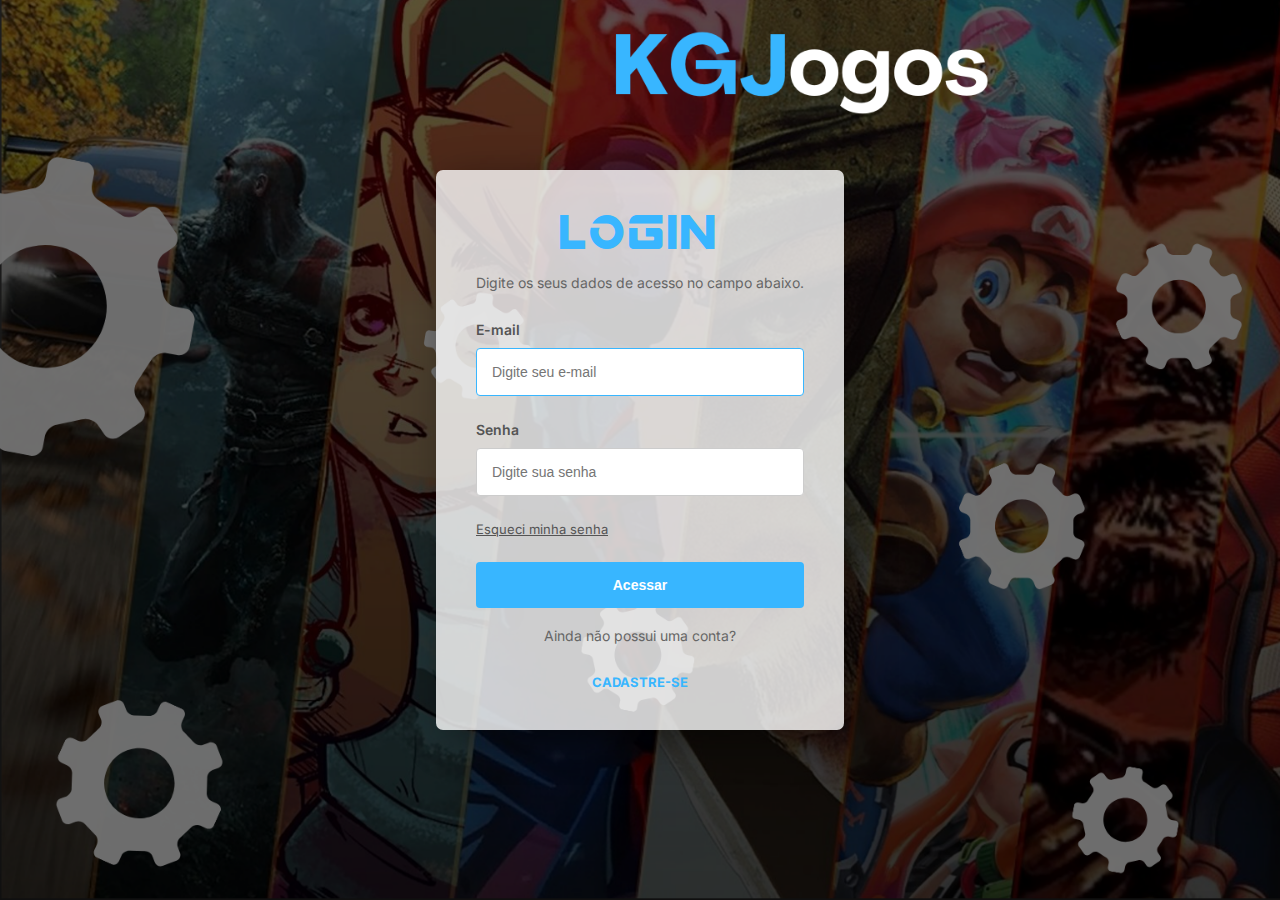
<file: index.html>
<!DOCTYPE html>
<html lang="pt-BR">
<head>
    <meta charset="UTF-8">
    <meta http-equiv="X-UA-Compatible" content="IE=edge">
    <meta name="viewport" content="width=device-width, initial-scale=1.0">
    <title>Login</title>
    <link rel="stylesheet" href="style.css">

    <script>
        window.onload = function() {
            // Verifica se há um erro na URL
            var urlParams = new URLSearchParams(window.location.search);
            var erro = urlParams.get('erro');

            // Se houver erro, exibe a mensagem de erro
            if (erro == 1) {
                // Seleciona o elemento de mensagem de erro
                var erroMsg = document.getElementById("erroMsg");
                // Exibe a mensagem de erro
                erroMsg.style.display = "block";
            }
        };
    </script>


</head>
<body>
    <div class="page">
        <form action="log.php" method="POST" class="formLogin">
            <div class="fraseLogin">
                <h1>Login</h1>
            </div>
            <p>Digite os seus dados de acesso no campo abaixo.</p>
            <label for="email">E-mail</label>
            <input type="email" placeholder="Digite seu e-mail" name="email" autofocus="true" required/>
            <label for="password">Senha</label>
            <input type="password" placeholder="Digite sua senha" name="password"required/>
            <p id="erroMsg" style="color: red; display: none;">E-mail ou senha incorretos. Tente novamente.</p>

            <a href="rec.html">Esqueci minha senha</a>
            <input type="submit" value="Acessar" id="acessar" class="btn" />
            <div class="frases">
                <p>Ainda não possui uma conta?</p>
            </div>
            
            <a href="cadastro.html" class="butinho" id="butinho">CADASTRE-SE</a>
        </form>
    </div>
    
</body>
</html>
</file>
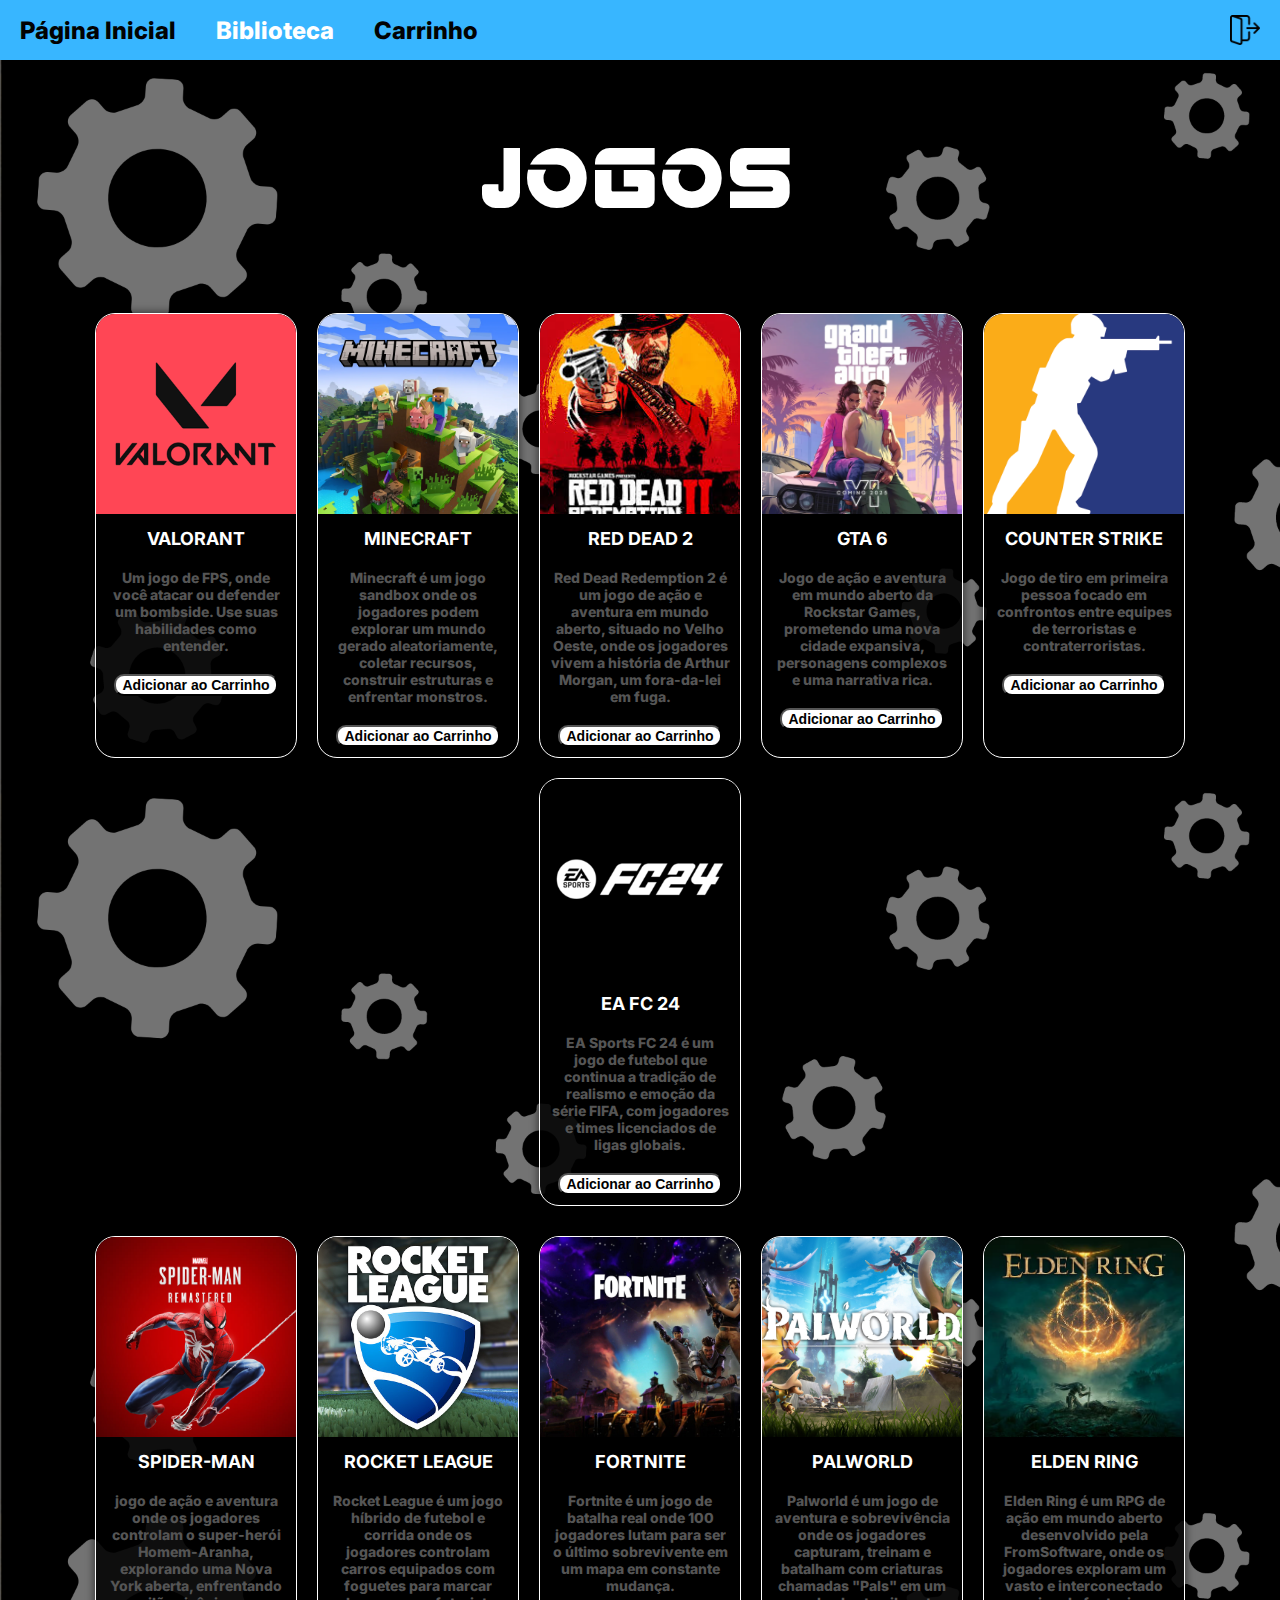
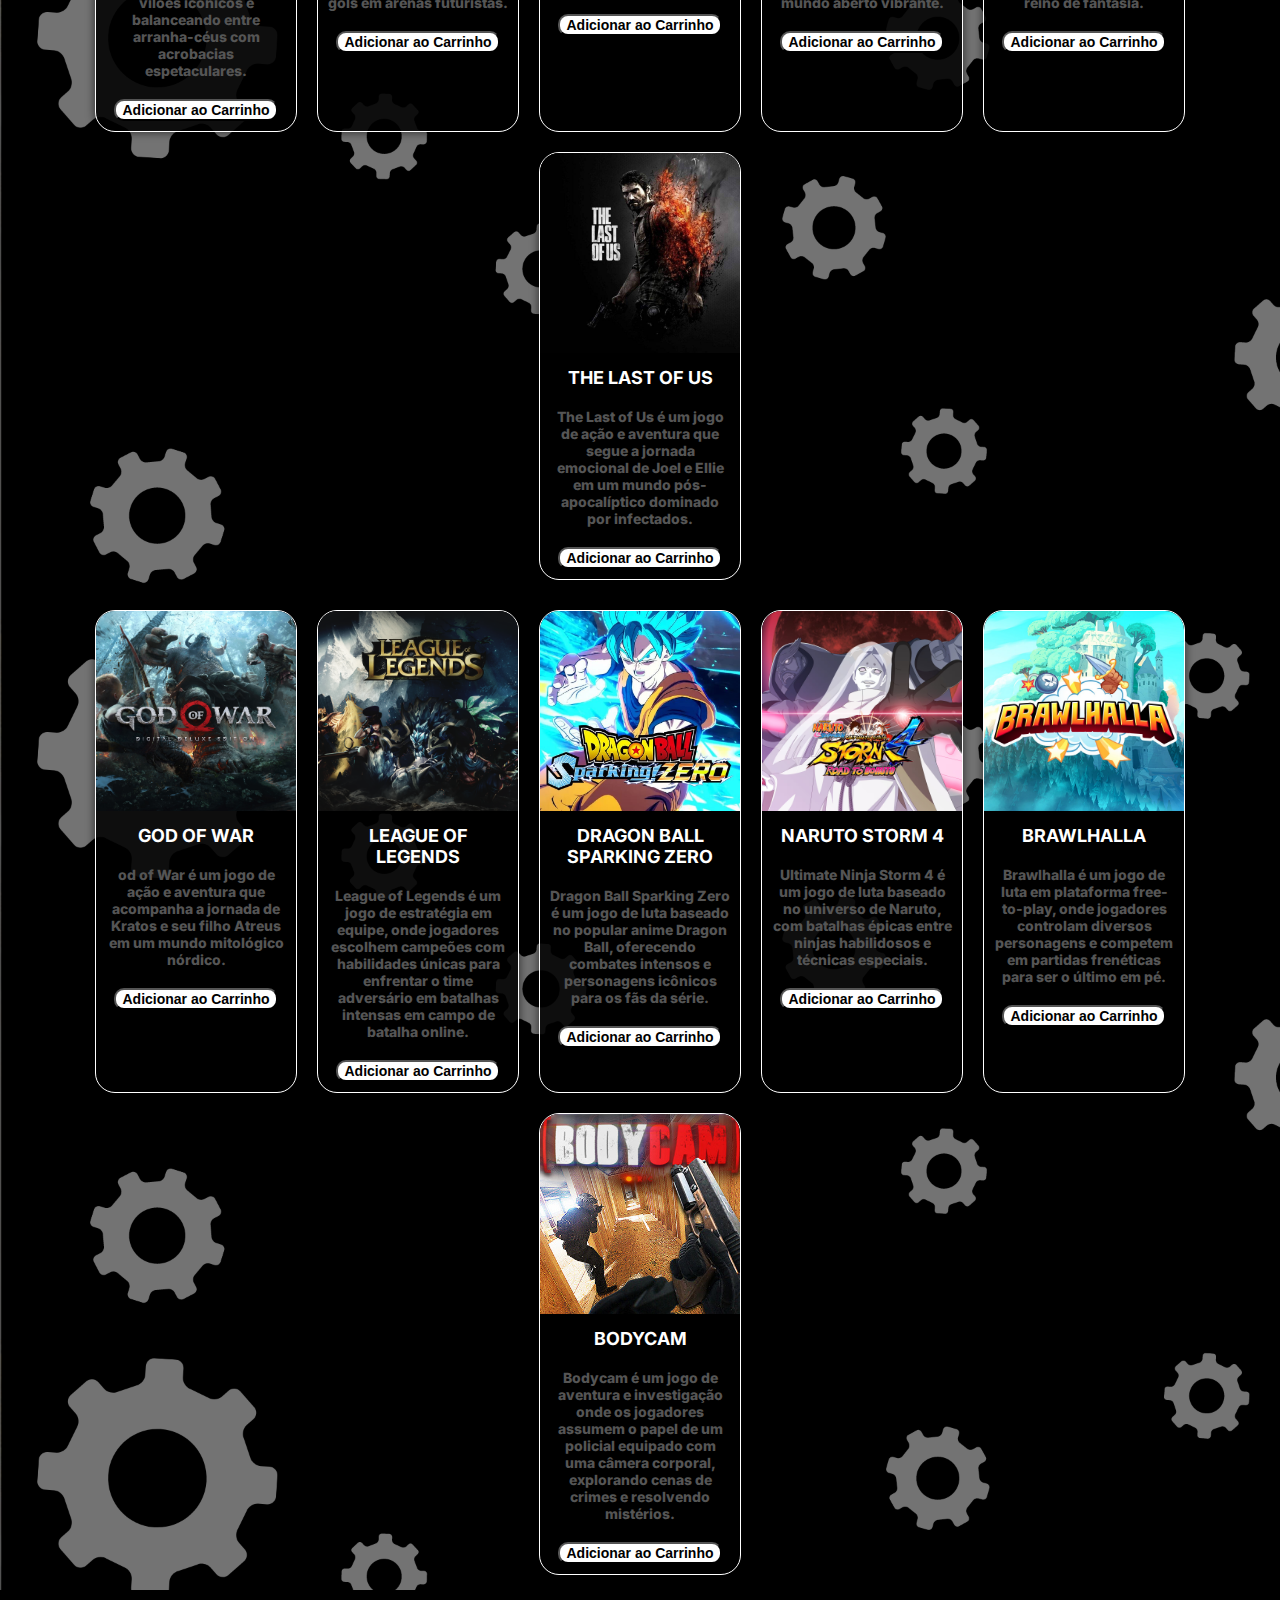
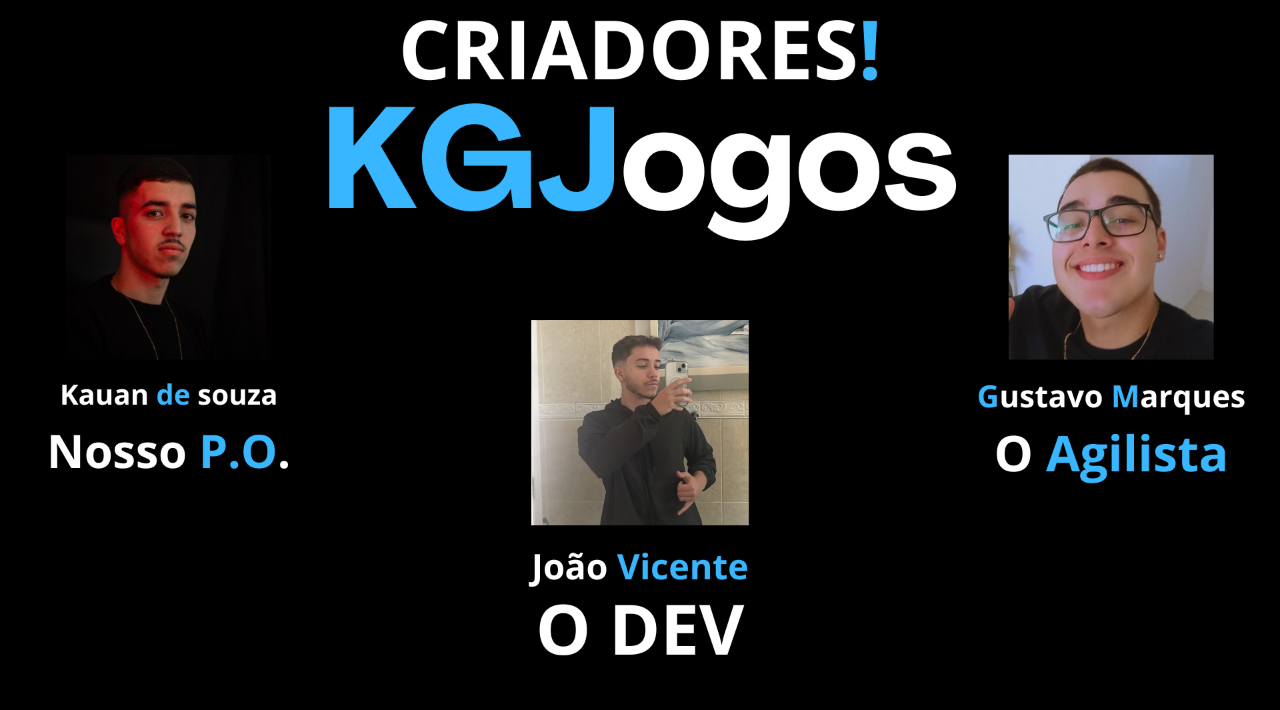
<file: biblioteca.html>
<!DOCTYPE html>
<html lang="pt-BR">
<head>
    <meta charset="UTF-8">
    <meta name="viewport" content="width=device-width, initial-scale=1.0">
    <title>Biblioteca de Jogos</title>
    <link rel="stylesheet" href="style3.css">
    
</head>
<body>
    <header>
        <nav>
            <ul>
              <li class="home"><a href="paginicial.php">Página Inicial</a></li>
              <li class="biblio"><a href="biblioteca.html">Biblioteca</a></li>
              <li class="carrinho"><a href="carrinho.php">Carrinho</a></li>
              <li class="sair">
                  <a href="index.html">
                      <img src="imagens/sair.png" alt="Botão para a página inicial">
                  </a>
              </li>
            </ul>
        </nav>
    </header>
    <div class="site-content">
            <div class="destaque">JOGOS</div>
    <div class="game-library">
        <div class="game">
            <img src="imagens/vava.png" alt="Game 1">
            <div class="game-title">VALORANT</div>
            <div class="game-description">Um jogo de FPS, onde você atacar ou defender um bombside. Use suas habilidades como entender. 

            </div>
            <form id="addToCartForm" action="add.php" method="POST" style="display: none;">
                <input type="hidden" name="nome" value="valorant">
            </form>
            
            <!-- Botão que envia o formulário -->
            <input type="submit" value="Adicionar ao Carrinho" class="btn" onclick="document.getElementById('addToCartForm').submit();">
            
        </div>
        <div class="game">
            <img src="imagens/mine.webp" alt="Game 1">
            <div class="game-title">MINECRAFT</div>
            <div class="game-description">Minecraft é um jogo sandbox onde os jogadores podem explorar um mundo gerado aleatoriamente, coletar recursos, construir estruturas e enfrentar monstros.  

            </div>
            <form id="addToCartForm2" action="add.php" method="POST" style="display: none;">
                <input type="hidden" name="nome" value="minecraft">
            </form>
            
            <!-- Botão que envia o formulário -->
            <input type="submit" value="Adicionar ao Carrinho" class="btn" onclick="document.getElementById('addToCartForm2').submit();">
            
        </div>
        <div class="game">
            <img src="imagens/read2.jpeg" alt="Game 1">
            <div class="game-title">RED DEAD 2</div>
            <div class="game-description">Red Dead Redemption 2 é um jogo de ação e aventura em mundo aberto, situado no Velho Oeste, onde os jogadores vivem a história de Arthur Morgan, um fora-da-lei em fuga.

            </div>
            <form id="addToCartForm1" action="add.php" method="POST" style="display: none;">
                <input type="hidden" name="nome" value="red dead 2">
            </form>
            
            <!-- Botão que envia o formulário -->
            <input type="submit" value="Adicionar ao Carrinho" class="btn" onclick="document.getElementById('addToCartForm1').submit();">
            
        </div>

        <div class="game">
            <img src="imagens/01.webp" alt="Game 1">
            <div class="game-title">GTA 6</div>
            <div class="game-description">Jogo de ação e aventura em mundo aberto da Rockstar Games, prometendo uma nova cidade expansiva, personagens complexos e uma narrativa rica.

            </div>
            <form id="addToCartForm3" action="add.php" method="POST" style="display: none;">
                <input type="hidden" name="nome" value="GTA">
            </form>
            
            <!-- Botão que envia o formulário -->
            <input type="submit" value="Adicionar ao Carrinho" class="btn" onclick="document.getElementById('addToCartForm3').submit();">
            
        </div>
        <div class="game">
            <img src="imagens/cs.webp" alt="Game 1">
            <div class="game-title">COUNTER STRIKE</div>
            <div class="game-description">Jogo de tiro em primeira pessoa focado em confrontos entre equipes de terroristas e contraterroristas.

            </div>
            <form id="addToCartForm4" action="add.php" method="POST" style="display: none;">
                <input type="hidden" name="nome" value="counter strike">
            </form>
            
            <!-- Botão que envia o formulário -->
            <input type="submit" value="Adicionar ao Carrinho" class="btn" onclick="document.getElementById('addToCartForm4').submit();">
            
        </div>
        <div class="game">
            <img src="imagens/fifa.png" alt="Game 1">
            <div class="game-title">EA FC 24</div>
            <div class="game-description">EA Sports FC 24 é um jogo de futebol que continua a tradição de realismo e emoção da série FIFA, com jogadores e times licenciados de ligas globais.
            </div>
            <form id="addToCartForm5" action="add.php" method="POST" style="display: none;">
                <input type="hidden" name="nome" value="EA FC 24">
            </form>
            
            <!-- Botão que envia o formulário -->
            <input type="submit" value="Adicionar ao Carrinho" class="btn" onclick="document.getElementById('addToCartForm5').submit();">
            
        </div>
    </div>

    <div class="game-library">
        <div class="game">
            <img src="imagens/miranha.avif" alt="Game 1">
            <div class="game-title">SPIDER-MAN</div>
            <div class="game-description">jogo de ação e aventura onde os jogadores controlam o super-herói Homem-Aranha, explorando uma Nova York aberta, enfrentando vilões icônicos e balanceando entre arranha-céus com acrobacias espetaculares.

            </div>
            <form id="addToCartForm6" action="add.php" method="POST" style="display: none;">
                <input type="hidden" name="nome" value="spider-man">
            </form>
            
            <!-- Botão que envia o formulário -->
            <input type="submit" value="Adicionar ao Carrinho" class="btn" onclick="document.getElementById('addToCartForm6').submit();">
            
        </div>

        <div class="game">
            <img src="imagens/rocket.jpg" alt="Game 1">
            <div class="game-title">ROCKET LEAGUE</div>
            <div class="game-description">Rocket League é um jogo híbrido de futebol e corrida onde os jogadores controlam carros equipados com foguetes para marcar gols em arenas futuristas.

            </div>
            <form id="addToCartForm7" action="add.php" method="POST" style="display: none;">
                <input type="hidden" name="nome" value="rocket league">
            </form>
            
            <!-- Botão que envia o formulário -->
            <input type="submit" value="Adicionar ao Carrinho" class="btn" onclick="document.getElementById('addToCartForm7').submit();">
            
        </div>

        <div class="game">
            <img src="imagens/fort.jpg" alt="Game 1">
            <div class="game-title">FORTNITE</div>
            <div class="game-description">Fortnite é um jogo de batalha real onde 100 jogadores lutam para ser o último sobrevivente em um mapa em constante mudança.

            </div>
            <form id="addToCartForm8" action="add.php" method="POST" style="display: none;">
                <input type="hidden" name="nome" value="fortnite">
            </form>
            
            <!-- Botão que envia o formulário -->
            <input type="submit" value="Adicionar ao Carrinho" class="btn" onclick="document.getElementById('addToCartForm8').submit();">
            
        </div>

        <div class="game">
            <img src="imagens/pal.jpg" alt="Game 1">
            <div class="game-title">PALWORLD</div>
            <div class="game-description">Palworld é um jogo de aventura e sobrevivência onde os jogadores capturam, treinam e batalham com criaturas chamadas "Pals" em um mundo aberto vibrante. 

            </div>
            <form id="addToCartForm9" action="add.php" method="POST" style="display: none;">
                <input type="hidden" name="nome" value="palworld">
            </form>
            
            <!-- Botão que envia o formulário -->
            <input type="submit" value="Adicionar ao Carrinho" class="btn" onclick="document.getElementById('addToCartForm9').submit();">
            
        </div>

        <div class="game">
            <img src="imagens/05.jpg" alt="Game 1">
            <div class="game-title">ELDEN RING</div>
            <div class="game-description">Elden Ring é um RPG de ação em mundo aberto desenvolvido pela FromSoftware, onde os jogadores exploram um vasto e interconectado reino de fantasia.

            </div>
            <form id="addToCartForm10" action="add.php" method="POST" style="display: none;">
                <input type="hidden" name="nome" value="elden ring">
            </form>
            
            <!-- Botão que envia o formulário -->
            <input type="submit" value="Adicionar ao Carrinho" class="btn" onclick="document.getElementById('addToCartForm10').submit();">
            
        </div>

        <div class="game">
            <img src="imagens/04.jpg" alt="Game 1">
            <div class="game-title">THE LAST OF US</div>
            <div class="game-description">The Last of Us é um jogo de ação e aventura que segue a jornada emocional de Joel e Ellie em um mundo pós-apocalíptico dominado por infectados.

            </div>
            <form id="addToCartForm11" action="add.php" method="POST" style="display: none;">
                <input type="hidden" name="nome" value="the last of us">
            </form>
            
            <!-- Botão que envia o formulário -->
            <input type="submit" value="Adicionar ao Carrinho" class="btn" onclick="document.getElementById('addToCartForm11').submit();">
            
        </div>


    </div>

    <div class="game-library">
        <div class="game">
            <img src="imagens/03.jpg" alt="Game 1">
            <div class="game-title">GOD OF WAR</div>
            <div class="game-description">od of War é um jogo de ação e aventura que acompanha a jornada de Kratos e seu filho Atreus em um mundo mitológico nórdico.
            </div>
            <form id="addToCartForm12" action="add.php" method="POST" style="display: none;">
                <input type="hidden" name="nome" value="god of war">
            </form>
            
            <!-- Botão que envia o formulário -->
            <input type="submit" value="Adicionar ao Carrinho" class="btn" onclick="document.getElementById('addToCartForm12').submit();">
            
        </div>

        <div class="game">
            <img src="imagens/lol.png" alt="Game 1">
            <div class="game-title">LEAGUE OF LEGENDS</div>
            <div class="game-description">League of Legends é um jogo de estratégia em equipe, onde jogadores escolhem campeões com habilidades únicas para enfrentar o time adversário em batalhas intensas em campo de batalha online. 

            </div>
            <form id="addToCartForm13" action="add.php" method="POST" style="display: none;">
                <input type="hidden" name="nome" value="valorant">
            </form>
            
            <!-- Botão que envia o formulário -->
            <input type="submit" value="Adicionar ao Carrinho" class="btn" onclick="document.getElementById('addToCartForm13').submit();">
            
        </div>

        <div class="game">
            <img src="imagens/dbs.jpg" alt="Game 1">
            <div class="game-title">DRAGON BALL SPARKING ZERO</div>
            <div class="game-description">Dragon Ball Sparking Zero é um jogo de luta baseado no popular anime Dragon Ball, oferecendo combates intensos e personagens icônicos para os fãs da série. 

            </div>
            <form id="addToCartForm14" action="add.php" method="POST" style="display: none;">
                <input type="hidden" name="nome" value="valorant">
            </form>
            
            <!-- Botão que envia o formulário -->
            <input type="submit" value="Adicionar ao Carrinho" class="btn" onclick="document.getElementById('addToCartForm14').submit();">
            
        </div>

        <div class="game">
            <img src="imagens/naruto.avif" alt="Game 1">
            <div class="game-title">NARUTO STORM 4</div>
            <div class="game-description"> Ultimate Ninja Storm 4 é um jogo de luta baseado no universo de Naruto, com batalhas épicas entre ninjas habilidosos e técnicas especiais. 

            </div>
            <form id="addToCartForm15" action="add.php" method="POST" style="display: none;">
                <input type="hidden" name="nome" value="valorant">
            </form>
            
            <!-- Botão que envia o formulário -->
            <input type="submit" value="Adicionar ao Carrinho" class="btn" onclick="document.getElementById('addToCartForm15').submit();">
            
        </div>

        <div class="game">
            <img src="imagens/braw.jpg" alt="Game 1">
            <div class="game-title">BRAWLHALLA</div>
            <div class="game-description">Brawlhalla é um jogo de luta em plataforma free-to-play, onde jogadores controlam diversos personagens e competem em partidas frenéticas para ser o último em pé.

            </div>
            <form id="addToCartForm16" action="add.php" method="POST" style="display: none;">
                <input type="hidden" name="nome" value="valorant">
            </form>
            
            <!-- Botão que envia o formulário -->
            <input type="submit" value="Adicionar ao Carrinho" class="btn" onclick="document.getElementById('addToCartForm16').submit();">
            
        </div>

        <div class="game">
            <img src="imagens/body.jpg" alt="Game 1">
            <div class="game-title">BODYCAM</div>
            <div class="game-description">Bodycam é um jogo de aventura e investigação onde os jogadores assumem o papel de um policial equipado com uma câmera corporal, explorando cenas de crimes e resolvendo mistérios.

            </div>
            <form id="addToCartForm17" action="add.php" method="POST" style="display: none;">
                <input type="hidden" name="nome" value="valorant">
            </form>
            
            <!-- Botão que envia o formulário -->
            <input type="submit" value="Adicionar ao Carrinho" class="btn" onclick="document.getElementById('addToCartForm17').submit();">
            
        </div>
    </div>
    </div>
    <footer>
        
    </footer>
</body>
</html>
</file>
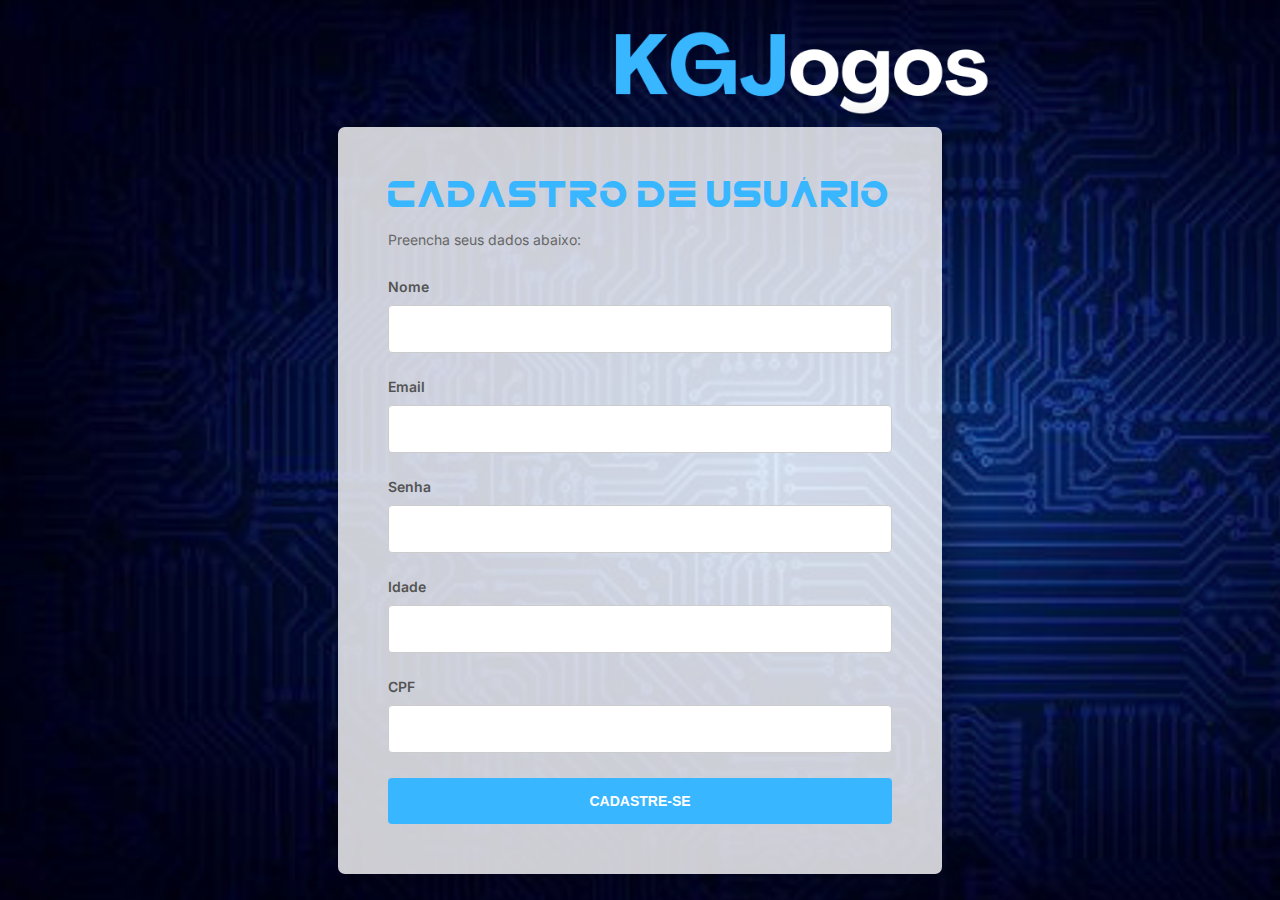
<file: cadastro.html>
<!DOCTYPE html>
<html lang="pt-BR">
<head>
    <meta charset="UTF-8">
    <meta name="viewport" content="width=device-width, initial-scale=1.0">
    <title>Cadastro de Usuário</title>
    <link rel="stylesheet" href="style4.css">
    <script>
        window.onload = function() {
            // Verifica se há um erro na URL
            var urlParams = new URLSearchParams(window.location.search);
            var erro = urlParams.get('erro');

            // Se houver erro, exibe a mensagem de erro
            if (erro == 1) {
                // Seleciona o elemento de mensagem de erro
                var erroMsg = document.getElementById("erroMsg");
                // Exibe a mensagem de erro
                erroMsg.style.display = "block";
            }
        };
    </script>

</head>
<body>
    <div class="page">
        <form action='cadastro.php' method="POST" class="formLogin">
            <div class="fraseLogin">
                <h1>Cadastro de Usuário</h1>
            </div>
            <p>Preencha seus dados abaixo:</p>
            <label for="nome">Nome</label>
            <input type="text" id="nome" name="nome" required>

            <label for="email">Email</label>
            <input type="email" id="email" name="email" required>

            <label for="password">Senha</label>
            <input type="password" id="senha" name="senha" required>

            <label for="Idade">Idade</label>
            <input type="number" id="idade" name="idade" required>

            <label for="CPF">CPF</label>
            <input type="registro" id="cpf" name="cpf" required>

            <p id="erroMsg" style="color: red; display: none;">E-mail ou CPF já cadastrados. Tente novamente.</p>

            <input type="submit" value="CADASTRE-SE" class="btn" />

        </form>
    </div>


</body>
</html>
</file>
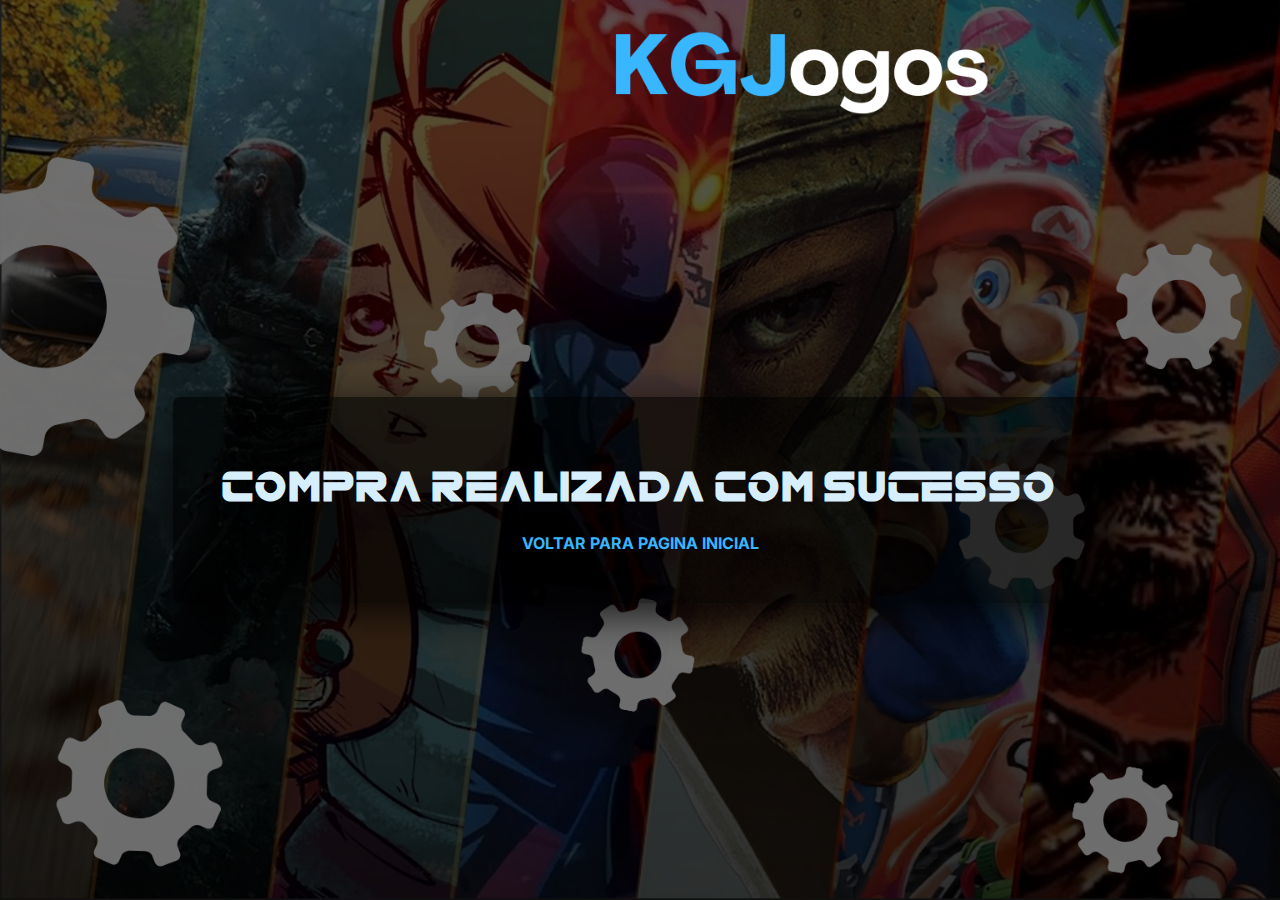
<file: compra.html>
<!DOCTYPE html>
<html lang="en">
<head>
    <meta charset="UTF-8">
    <meta name="viewport" content="width=device-width, initial-scale=1.0">
    <title>Compra Realizada</title>

<style>

@import url('https://fonts.googleapis.com/css2?family=Inter:wght@100;200;300;400;500;600;700;800;900&display=swap');
@import url("https://fonts.googleapis.com/css2?family=Inter:wght@400;500&display=swap");
@font-face {
    font-family: 'ND';
    src: url('fontes/NDR.ttf');
}

body {
    font-family: Inter, sans-serif;
    font-weight: 800;
    margin: 0;
    padding: 0;
    color: #545454
}

.page {
    display: flex;
    align-items: center;
    align-content: center;
    justify-content: center;
    height: 100vh;
    background-image: url(imagens/KHJogos.png);
    background-size: cover;
}

.frases {
    display: flex;
    flex-direction: column;
    align-items: center;
    align-content: center;
    justify-content: center;

}

.fraseLogin {
    font-family: 'ND', sans-serif;
    display: flex;
    color: #d7eefc;
    align-items: center;
    align-content: center;
    justify-content: center;

}

.formLogin {
    display: flex;
    flex-direction: column;
    background-color: #000000a2;
    border-radius: 7px;
    padding: 50px;
    box-shadow: 10px 10px 40px rgba(0, 0, 0, 0.788);
    gap: 5px;
    margin-top: 100px
}


.formLogin p {
    display: inline-block;
    color: #666;
    margin-bottom: 25px;
}

.formLogin a {
    display: inline-block;
    margin-bottom: 20px;
    color: #545454;
    transition: all linear 160ms;
}

.formLogin a:hover {
    color: #545454;
}

.trocafont {
    font-family: Inter, sans-serif;
    font-weight: 800;
    text-align: center;
    align-self: center;
}

.btn {
    background-color: #38B6FF;
    color: #fff;
    font-size: 14px;
    font-weight: 600;
    border: none !important;
    transition: all linear 160ms;
    cursor: pointer;
    margin: 0 !important;

}

.btn:hover {
    transform: scale(1.05);
    background-color: #38B6FF;

}


#butinho{
    margin:auto;
    text-decoration: none;
    color:#38B6FF;
    font-weight: bold;
}

#butinho:hover {
    transform: scale(1.1);
    
}

</style>
    
</head>
<body>
    <div class="page">
        <div class="dados">
            <div class="fraseLogin">
                <div class="formLogin">
                <h1>COMPRA REALIZADA COM SUCESSO</h1>
                <div class="trocafont">
                <a href="paginicial.php" class="butinho" id="butinho">VOLTAR PARA PAGINA INICIAL</a>
                </div>
                </div>
            </div>
        </div>
   
    </div>
</body>
</html>
</file>
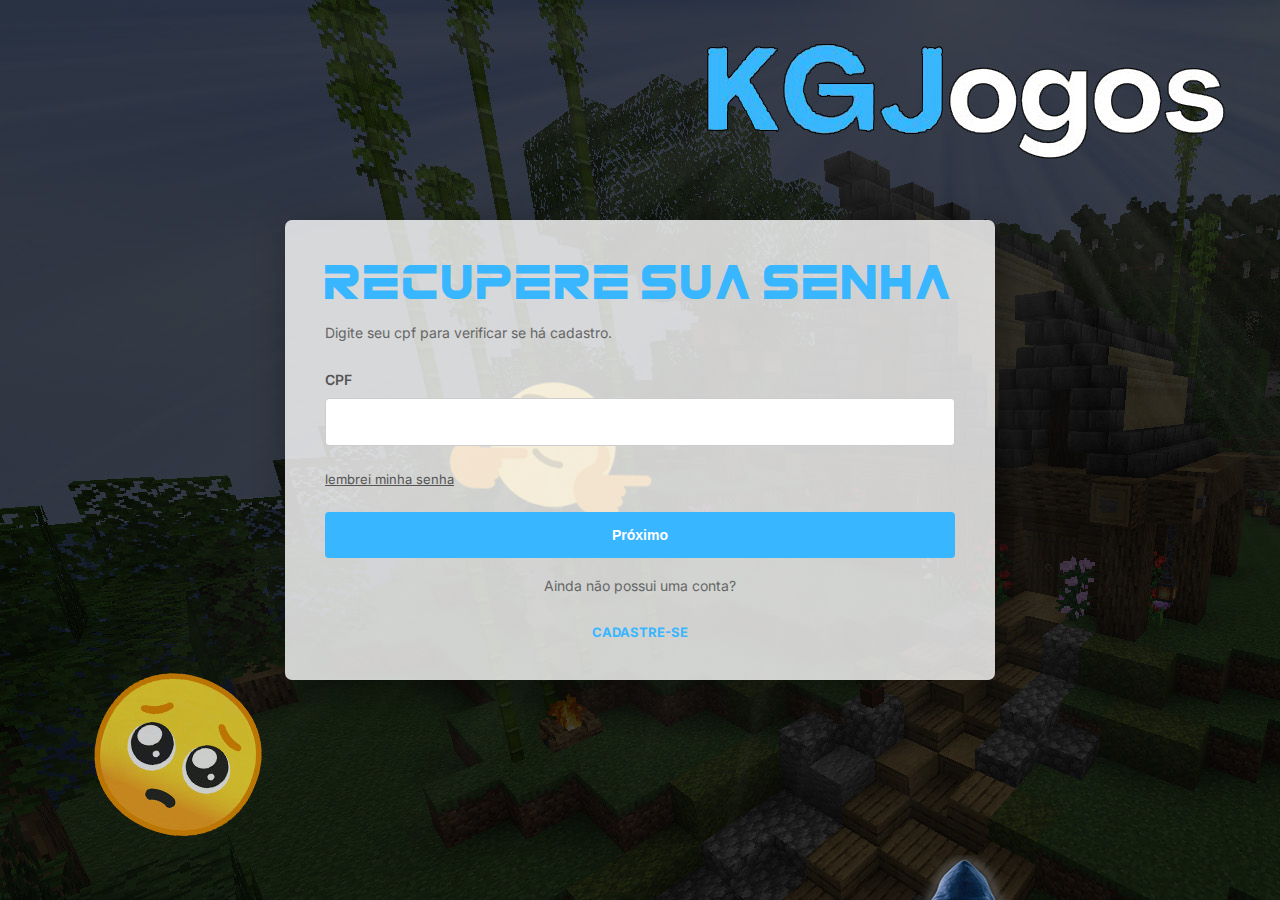
<file: rec.html>
<!DOCTYPE html>
<html lang="pt-BR">
<head>
    <meta charset="UTF-8">
    <meta name="viewport" content="width=device-width, initial-scale=1.0">
    <title>Recuperação de Senha</title>
    <link rel="stylesheet" href="style.css">
    <script>
        window.onload = function() {
            // Verifica se há um erro na URL
            var urlParams = new URLSearchParams(window.location.search);
            var erro = urlParams.get('erro');

            // Se houver erro, exibe a mensagem de erro
            if (erro == 1) {
                // Seleciona o elemento de mensagem de erro
                var erroMsg = document.getElementById("erroMsg");
                // Exibe a mensagem de erro
                erroMsg.style.display = "block";
            }
        };
    </script>
</head>
<body>
    <div class="page2">
        <form action='mostrasenha.php' method="POST" class="formLogin">
            <div class="fraseLogin">
                <h1>Recupere sua senha</h1>
            </div>
            <p>Digite seu cpf para verificar se há cadastro.</p>
            <label for="CPF">CPF</label>
            <input type="registro" id="cpf" name="cpf" required>
            <p id="erroMsg" style="color: red; display: none;">CPF não cadastrados. Tente novamente.</p>
            <a href="index.html">lembrei minha senha</a>
            <input type="submit" value="Próximo" class="btn" />
            <div class="frases">
                <p>Ainda não possui uma conta?</p>
            </div>
            <a href="cadastro.html" class="butinho" id="butinho">CADASTRE-SE</a>
        </form>
    </div>
    
</body>
</html>
</file>
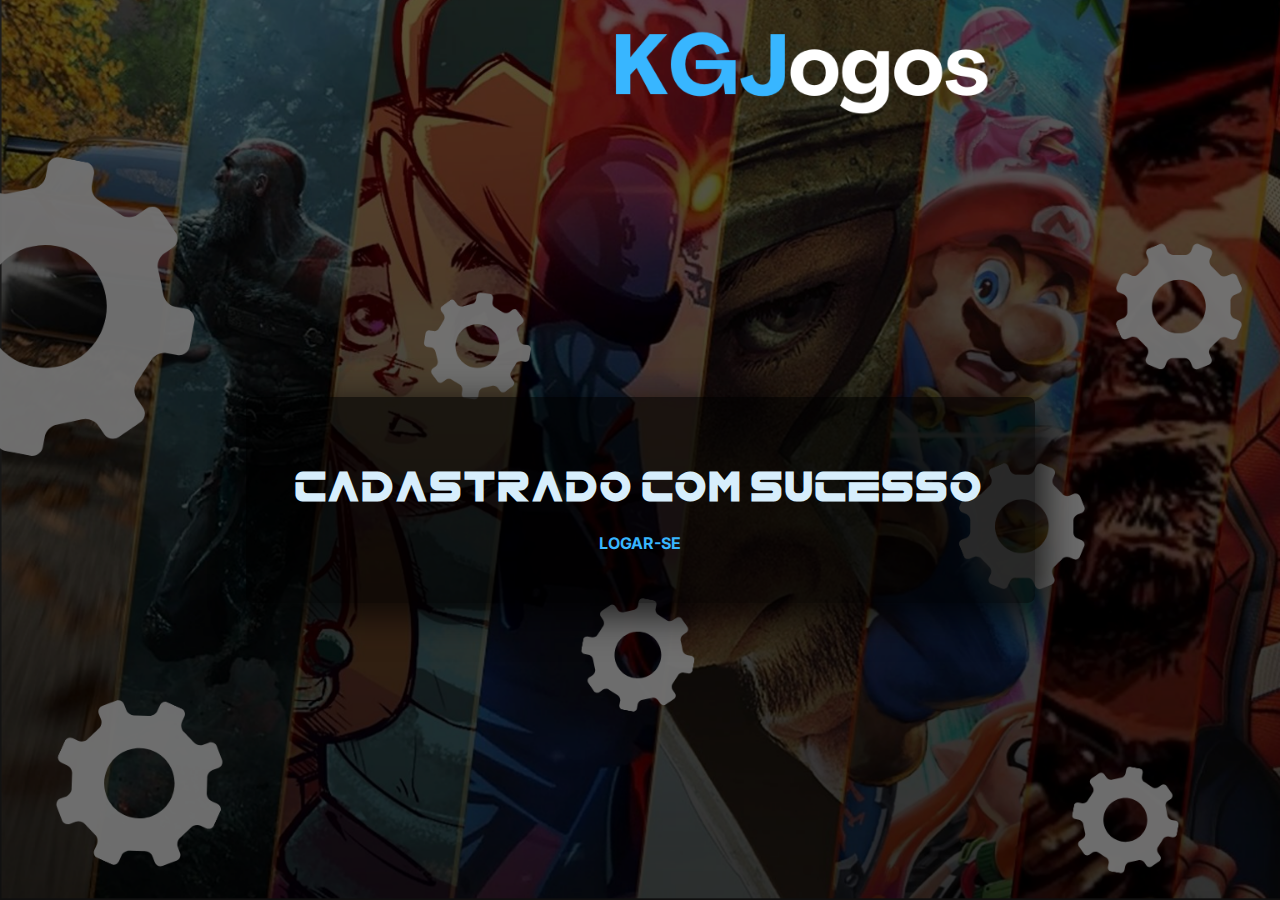
<file: sucesso.html>
<!DOCTYPE html>
<html lang="en">
<head>
    <meta charset="UTF-8">
    <meta name="viewport" content="width=device-width, initial-scale=1.0">
    <title>Sucesso no Cadastro</title>

<style>

@import url('https://fonts.googleapis.com/css2?family=Inter:wght@100;200;300;400;500;600;700;800;900&display=swap');
@import url("https://fonts.googleapis.com/css2?family=Inter:wght@400;500&display=swap");
@font-face {
    font-family: 'ND';
    src: url('fontes/NDR.ttf');
}

body {
    font-family: Inter, sans-serif;
    font-weight: 800;
    margin: 0;
    padding: 0;
    color: #545454
}

.page {
    display: flex;
    align-items: center;
    align-content: center;
    justify-content: center;
    height: 100vh;
    background-image: url(imagens/KHJogos.png);
    background-size: cover;
}

.frases {
    display: flex;
    flex-direction: column;
    align-items: center;
    align-content: center;
    justify-content: center;

}

.fraseLogin {
    font-family: 'ND', sans-serif;
    display: flex;
    color: #d7eefc;
    align-items: center;
    align-content: center;
    justify-content: center;

}

.formLogin {
    display: flex;
    flex-direction: column;
    background-color: #000000a2;
    border-radius: 7px;
    padding: 50px;
    box-shadow: 10px 10px 40px rgba(0, 0, 0, 0.788);
    gap: 5px;
    margin-top: 100px
}


.formLogin p {
    display: inline-block;
    color: #666;
    margin-bottom: 25px;
}

.formLogin a {
    display: inline-block;
    margin-bottom: 20px;
    color: #545454;
    transition: all linear 160ms;
}

.formLogin a:hover {
    color: #545454;
}

.trocafont {
    font-family: Inter, sans-serif;
    font-weight: 800;
    text-align: center;
    align-self: center;
}

.btn {
    background-color: #38B6FF;
    color: #fff;
    font-size: 14px;
    font-weight: 600;
    border: none !important;
    transition: all linear 160ms;
    cursor: pointer;
    margin: 0 !important;

}

.btn:hover {
    transform: scale(1.05);
    background-color: #38B6FF;

}


#butinho{
    margin:auto;
    text-decoration: none;
    color:#38B6FF;
    font-weight: bold;
}

#butinho:hover {
    transform: scale(1.1);
    
}

</style>
    
</head>
<body>
    <div class="page">
        <div class="dados">
            <div class="fraseLogin">
                <div class="formLogin">
                <h1>CADASTRADO COM SUCESSO</h1>
                <div class="trocafont">
                <a href="index.html" class="butinho" id="butinho">LOGAR-SE</a>
                </div>
                </div>
            </div>
        </div>
   
    </div>
</body>
</html>
</file>
<file: style.css>
@import url('https://fonts.googleapis.com/css2?family=Inter:wght@100;200;300;400;500;600;700;800;900&display=swap');


@font-face {
    font-family: 'ND';
    src: url('fontes/NDR.ttf');
}

body {
    font-family: 'Inter', 'ND';
    margin: 0;
    padding: 0;
    color: #545454
}

.page {
    display: flex;
    align-items: center;
    align-content: center;
    justify-content: center;
    height: 100vh;
    background-image: url(imagens/KHJogos.png);
    background-size: cover;
}

.page2 {
    display: flex;
    flex-direction: column;
    align-items: center;
    align-content: center;
    justify-content: center;
    width: 100%;
    height: 100vh;
    background-image: url(imagens/recsenha.jpg);
    background-size: auto;

}

.frases {
    display: flex;
    flex-direction: column;
    align-items: center;
    align-content: center;
    justify-content: center;

}

.fraseLogin {
    font-family: 'ND', sans-serif;
    display: flex;
    color: #38B6FF;
    align-items: center;
    align-content: center;
    justify-content: center;

}

.formLogin {
    display: flex;
    flex-direction: column;
    background-color: #ffffffcd;
    border-radius: 7px;
    padding: 40px;
    box-shadow: 10px 10px 40px rgba(0, 0, 0, 0.4);
    gap: 5px
}

.areaLogin img {
    width: 420px;
}

.formLogin h1 {
    padding: 0;
    margin: 0;
    font-weight: 500;
    font-size: 2.3em;
}

.formLogin p {
    display: inline-block;
    font-size: 14px;
    color: #666;
    margin-bottom: 25px;
}

.formLogin input {
    padding: 15px;
    font-size: 14px;
    border: 1px solid #ccc;
    margin-bottom: 20px;
    margin-top: 5px;
    border-radius: 4px;
    transition: all linear 160ms;
    outline: none;
}


.formLogin input:focus {
    border: 1px solid #38B6FF;
}

.formLogin label {
    font-size: 14px;
    font-weight: 600;
}

.formLogin a {
    display: inline-block;
    margin-bottom: 20px;
    font-size: 13px;
    color: #545454;
    transition: all linear 160ms;
}

.formLogin a:hover {
    color: #545454;
}

.btn {
    background-color: #38B6FF;
    color: #fff;
    font-size: 14px;
    font-weight: 600;
    border: none !important;
    transition: all linear 160ms;
    cursor: pointer;
    margin: 0 !important;

}

.btn:hover {
    transform: scale(1.05);
    background-color: #38B6FF;

}


#butinho{
    margin:auto;
    text-decoration: none;
    color:#38B6FF;
    font-weight: bold;
}

#butinho:hover {
    transform: scale(1.1);
    
}
</file>
<file: style3.css>
@import url('https://fonts.googleapis.com/css2?family=Inter:wght@100;200;300;400;500;600;700;800;900&display=swap');

@import url("https://fonts.googleapis.com/css2?family=Inter:wght@400;500&display=swap");
@font-face {
    font-family: 'ND';
    src: url('fontes/NDR.ttf');
}

body, html {
  margin: 0;
  padding: 0;
  font-family: Inter, sans-serif;
  font-weight: 800;
}

/* Estilo para o conteúdo principal */
.site-content {
  min-height: 100vh;
  background-image: url(imagens/biblio.png);
  background-size: contain;
  display: flex;
  flex-direction: column;
}



        .game-library {
            display: flex;
            flex-wrap: wrap;
            justify-content: center;
            padding: 15px;
            gap: 20px;
        }

        .destaque {
          font-family: 'ND', sans-serif; /* Define a fonte 'ND' como prioritária, seguida de Arial e fontes genéricas sans-serif */
          font-size: 4em; /* Tamanho da fonte */
          color: #ffffff; /* Cor do texto */
          text-align: center; /* Centraliza horizontalmente */
          margin-top: 80px; /* Margem superior de 50px */
          margin-bottom: 80px;
        }

        .game {
            background-color: rgba(0, 0, 0, 0.877);
            border: 1px solid #ffffff;
            border-radius: 20px;
            overflow: hidden;
            width: 200px;
            box-shadow: 0 0 10px rgba(0, 0, 0, 0.623);
            transition: transform 0.2s;
            align-items: center;
            text-align: center; /* Alinha o texto dentro do elemento */
            justify-content: center;
        }

        .game img {
          width: 100%;
          height: 200px; /* Mantém a proporção da imagem */
          object-fit: cover; /* Ajusta a imagem para cobrir completamente o espaço disponível */
      }

        .game-title {
            font-size: 18px;
            font-weight: bold;
            padding: 10px;
            color: white;
            text-align: center; /* Centraliza o texto */
        }

        .game-description {
            padding: 0 10px 10px;
            font-size: 14px;
            color: #555;
            margin-top: 10px; /* Adiciona um espaçamento acima do texto */
            margin-bottom: 10px; /* Adiciona um espaçamento abaixo do texto */
        }

        .game:hover {
            transform: scale(1.05);
        }

        header {
            font-family: Inter, sans-serif;
            font-weight: 800;
            width: 100%; 
        }
        
        nav {
            background-color: #38B6FF;
            padding: 10px;
            position: relative;
            z-index: 2;
          }
          
          nav ul {
            list-style-type: none;
            margin: 0;
            padding: 0;
            display: flex;
            align-items: center; /* Alinha os itens verticalmente ao centro */
          }
          
          nav ul li {
            display: inline-block;
            margin-right: 20px;
          }
          
          nav ul li.sair {
            margin-left: auto; /* Empurra o item sair para a extrema direita */
            margin-right: 0; /* Remove o margin-right específico para o item sair */
          }
          
          nav ul li.sair a {
            display: flex;
            justify-content: center; /* Centraliza o conteúdo horizontalmente */
            align-items: center; /* Alinha o conteúdo verticalmente ao centro */
            height: 20px;
          }
          
          nav ul li a {
            color: #020202;
            text-decoration: none;
            font-size: 24px;
            font-weight: 800;
            transition: all linear 160ms;
            padding: 10px;
          }
          
          nav ul li a:hover {
            color: #ffffff;
          }
          
          nav ul li:nth-child(2) a {
            color: #ffffff;
          }
          
          nav ul li.sair a img {
            height: 30px; /* Define a altura da imagem */
            width: auto; /* Mantém a proporção da imagem */
          }
        
          footer {
            background-image: url("imagens/footer.png");
            background-size: cover;
            background-position: center;
            width: 100%; /* Garante que o rodapé ocupe toda a largura */
            height: calc(100vw * 9 / 16); /* Mantém a proporção 16:9 da imagem */
            color: rgb(0, 0, 0);
        }

        .btn {
          background-color: #ffffff;
          border-radius: 10px;
          color: #000000;
          font-size: 14px;
          font-weight: 600;
          transition: all linear 160ms;
          cursor: pointer;
          margin: 10px auto; /* Centraliza o botão horizontalmente */
          display: block;
      }
      
      .btn:hover {
          transform: scale(1.05);
          background-color: #38B6FF;
      
      }
</file>
<file: style4.css>
@import url('https://fonts.googleapis.com/css2?family=Inter:wght@100;200;300;400;500;600;700;800;900&display=swap');

@import url("https://fonts.googleapis.com/css2?family=Inter:wght@400;500&display=swap");

@font-face {
    font-family: 'ND';
    src: url('fontes/NDR.ttf');
}

body {
    font-family: Inter, sans-serif;
    margin: 0;
    padding: 0;
    color: #545454
}

.page {
    display: flex;
    align-items: center;
    align-content: center;
    justify-content: center;
    height: 100vh;
    background-image: url(imagens/recup.png);
    background-size: cover;
}

.page2 {
    display: flex;
    align-items: center;
    align-content: center;
    justify-content: center;
    height: 100vh;
    background-image: url(imagens/KHJogos.png);
    background-size: cover;
}
    
.formLogin {
    display: flex;
    flex-direction: column;
    background-color: #ffffffcd;
    border-radius: 7px;
    padding: 50px;
    box-shadow: 10px 10px 40px rgba(0, 0, 0, 0.4);
    gap: 5px;
    margin-top: 100px
}


.areaLogin img {
    width: 420px;
}

.formLogin h1 {
    padding: 0;
    margin: 0;
    font-weight: 500;
    font-size: 1.8em;
}

.formLogin p {
    display: inline-block;
    font-size: 14px;
    color: #666;
    margin-bottom: 25px;
}

.formLogin input {
    padding: 15px;
    font-size: 14px;
    border: 1px solid #ccc;
    margin-bottom: 20px;
    margin-top: 5px;
    border-radius: 4px;
    transition: all linear 160ms;
    outline: none;
}


.formLogin input:focus {
    border: 1px solid #38B6FF;
}

.formLogin label {
    font-size: 14px;
    font-weight: 600;
}

.formLogin a {
    display: inline-block;
    margin-bottom: 20px;
    font-size: 14px;
    color: #545454;
    transition: all linear 160ms;
}

.formLogin a:hover {
    color: #545454;
}

.frases {
    display: flex;
    flex-direction: column;
    align-items: center;
    align-content: center;
    justify-content: center;

}

.fraseLogin {
    font-family: 'ND', sans-serif;
    display: flex;
    color: #38B6FF;
    align-items: center;
    align-content: center;
    justify-content: center;

}

.btn {
    background-color: #38B6FF;
    color: #fff;
    font-size: 14px;
    font-weight: 600;
    border: none !important;
    transition: all linear 160ms;
    cursor: pointer;
    margin: 0 !important;

}

.btn:hover { 
    transform: scale(1.05);
    background-color: #38B6FF;

}

#butinho{
    margin:auto;
    text-decoration: none;
    color:#38B6FF;
    font-weight: bold;
}


#butinho:hover {
    transform: scale(1.1);
    
}
</file>
